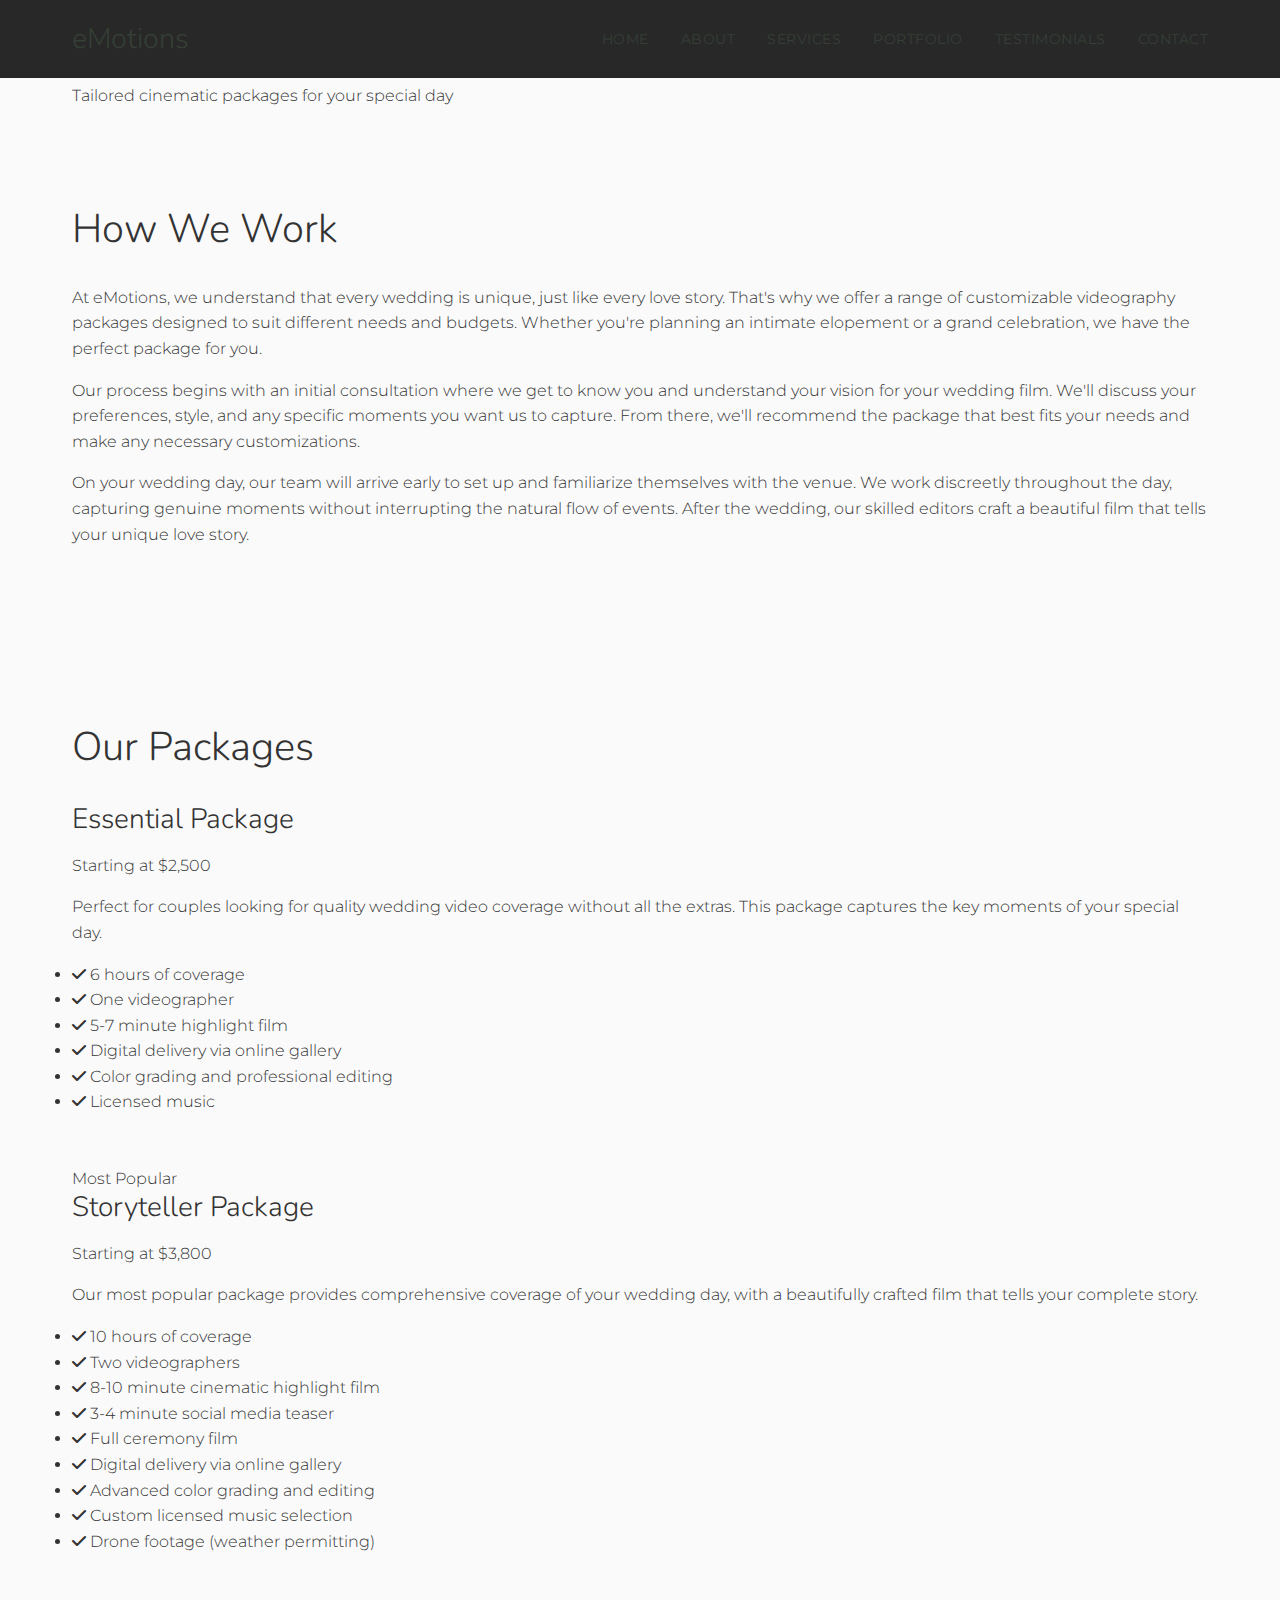
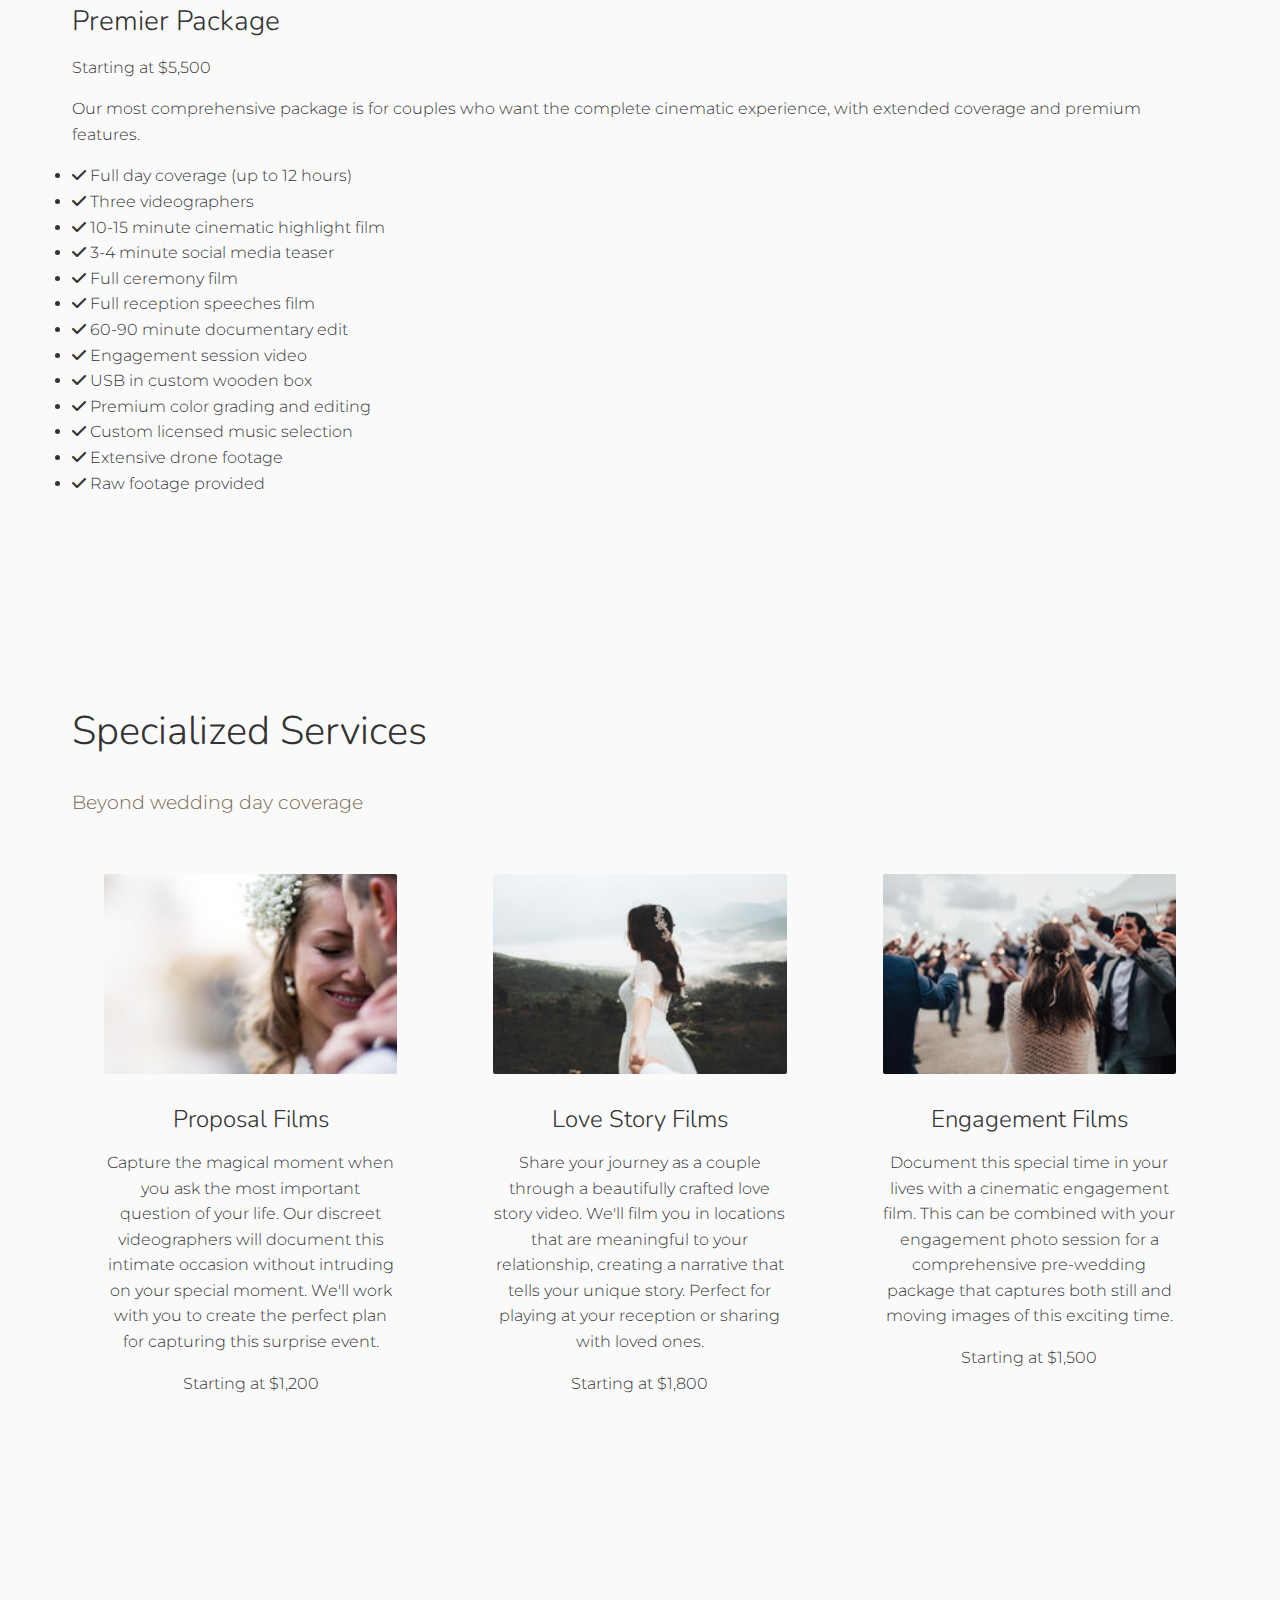
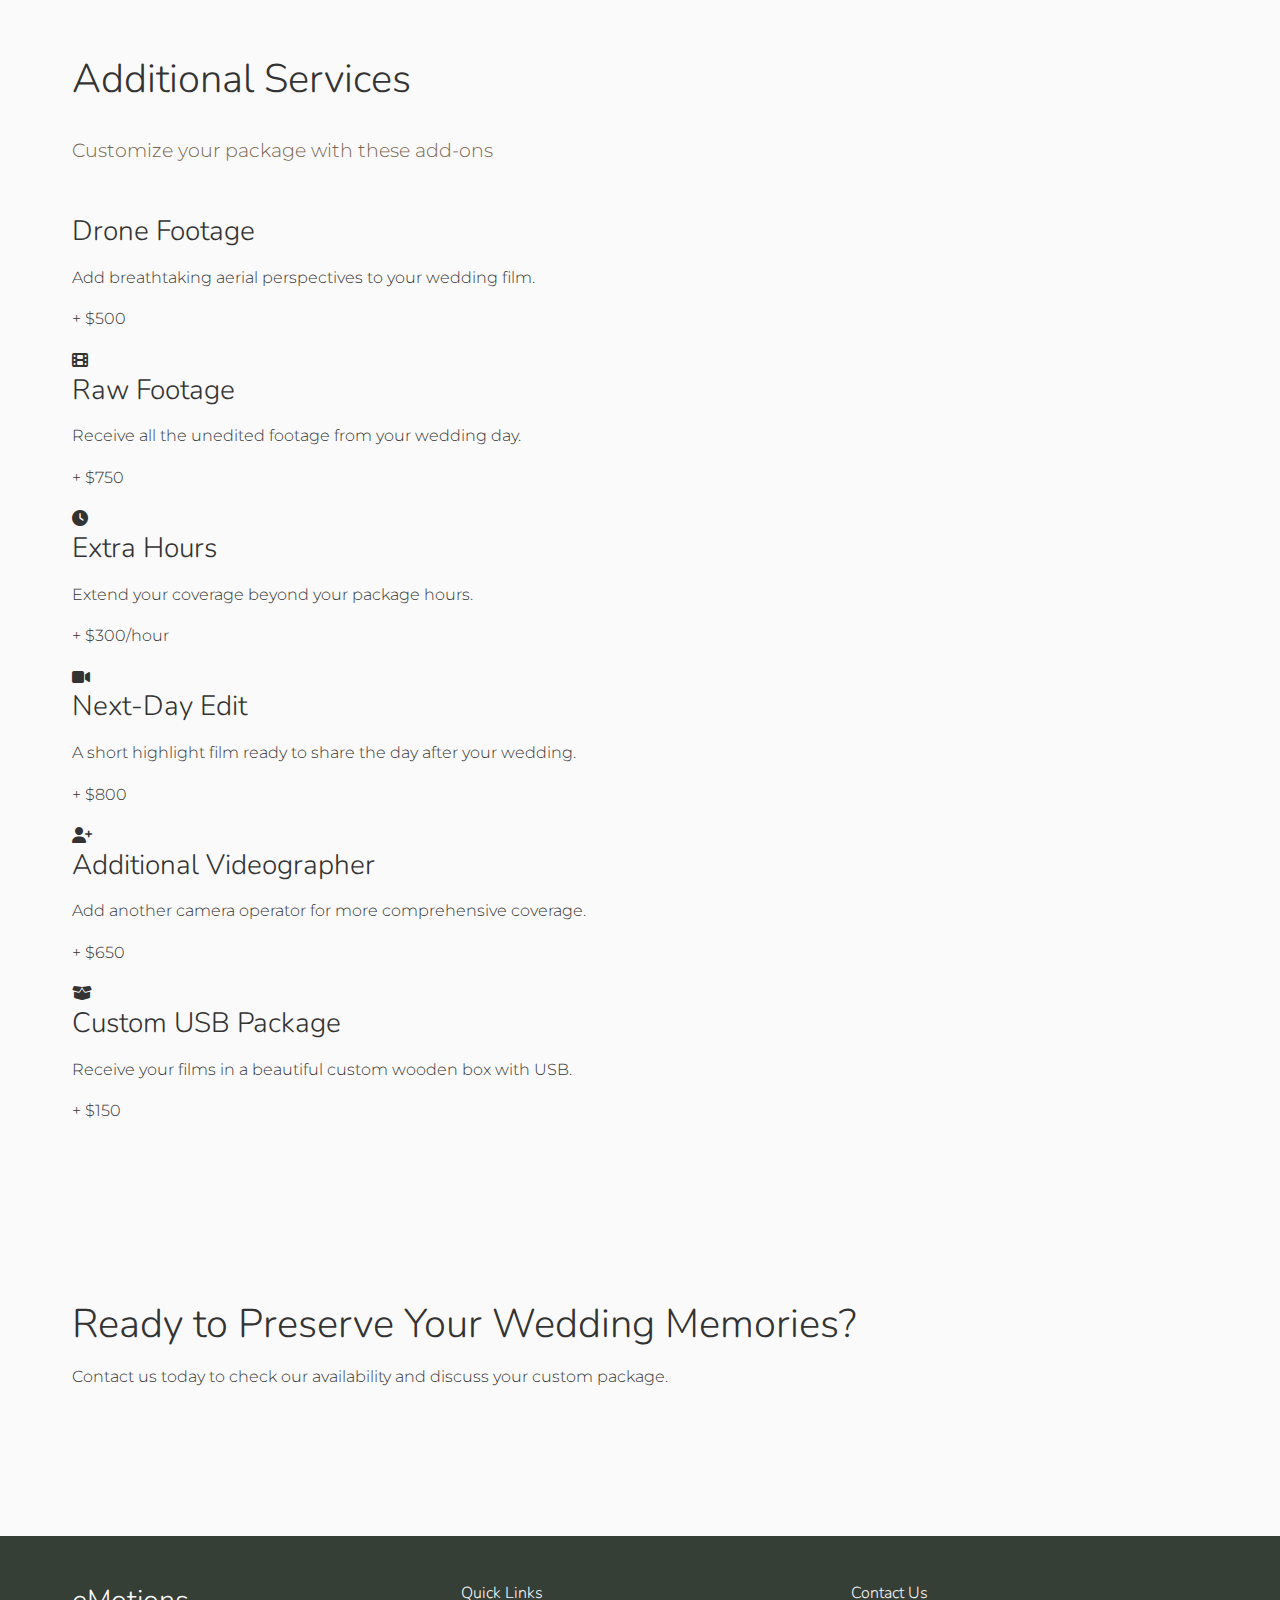
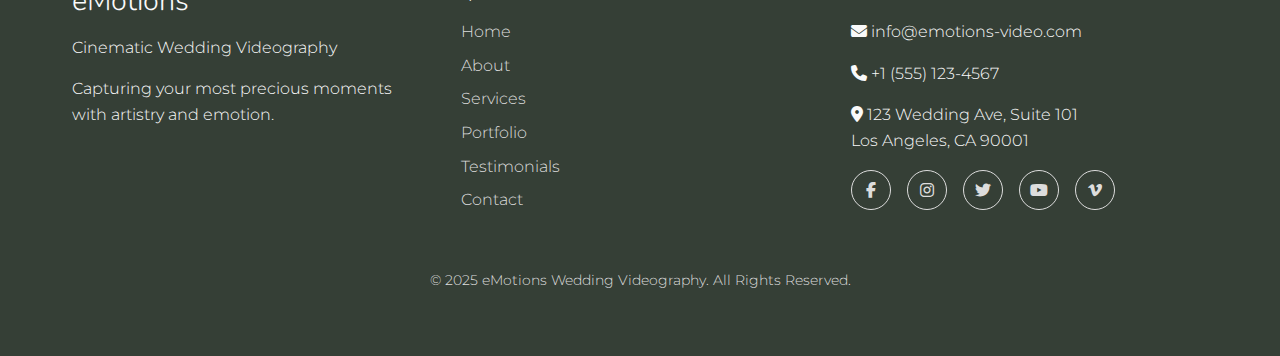
<file: services.html>
<!DOCTYPE html>
<html lang="en">
<head>
  <meta charset="UTF-8">
  <meta name="viewport" content="width=device-width, initial-scale=1.0">
  <title>Services - eMotions Cinematic Wedding Videography</title>

  <!-- Favicon -->
  <link rel="icon" type="image/png" href="src/assets/images/favicon.png">

  <!-- Font Awesome Icons -->
  <link rel="stylesheet" href="https://cdnjs.cloudflare.com/ajax/libs/font-awesome/6.4.0/css/all.min.css">

  <!-- CSS Styles -->
  <link rel="stylesheet" href="src/css/styles.css">
</head>
<body>
  <!-- Header & Navigation -->
  <header>
    <div class="container header-container">
      <a href="index.html" class="logo">eMotions</a>

      <div class="hamburger">
        <span></span>
        <span></span>
        <span></span>
      </div>

      <ul class="nav-links">
        <li class="nav-link"><a href="index.html">Home</a></li>
        <li class="nav-link"><a href="about.html">About</a></li>
        <li class="nav-link"><a href="services.html">Services</a></li>
        <li class="nav-link"><a href="portfolio.html">Portfolio</a></li>
        <li class="nav-link"><a href="testimonials.html">Testimonials</a></li>
        <li class="nav-link"><a href="contact.html">Contact</a></li>
      </ul>
    </div>
  </header>

  <!-- Page Header -->
  <section class="page-header">
    <div class="container">
      <h1 class="page-title">Our Services</h1>
      <p class="page-subtitle">Tailored cinematic packages for your special day</p>
    </div>
  </section>

  <!-- Services Introduction -->
  <section class="services-intro section">
    <div class="container">
      <div class="services-intro-content">
        <h2 class="section-title">How We Work</h2>
        <p>At eMotions, we understand that every wedding is unique, just like every love story. That's why we offer a range of customizable videography packages designed to suit different needs and budgets. Whether you're planning an intimate elopement or a grand celebration, we have the perfect package for you.</p>
        <p>Our process begins with an initial consultation where we get to know you and understand your vision for your wedding film. We'll discuss your preferences, style, and any specific moments you want us to capture. From there, we'll recommend the package that best fits your needs and make any necessary customizations.</p>
        <p>On your wedding day, our team will arrive early to set up and familiarize themselves with the venue. We work discreetly throughout the day, capturing genuine moments without interrupting the natural flow of events. After the wedding, our skilled editors craft a beautiful film that tells your unique love story.</p>
      </div>
    </div>
  </section>

  <!-- Main Services Section -->
  <section class="services-main section">
    <div class="container">
      <h2 class="section-title text-center">Our Packages</h2>

      <div class="services-packages">
        <!-- Package 1 -->
        <div class="service-package">
          <div class="package-header">
            <h3 class="package-title">Essential Package</h3>
            <p class="package-price">Starting at $2,500</p>
          </div>

          <div class="package-content">
            <p class="package-description">Perfect for couples looking for quality wedding video coverage without all the extras. This package captures the key moments of your special day.</p>

            <ul class="package-features">
              <li><i class="fas fa-check"></i> 6 hours of coverage</li>
              <li><i class="fas fa-check"></i> One videographer</li>
              <li><i class="fas fa-check"></i> 5-7 minute highlight film</li>
              <li><i class="fas fa-check"></i> Digital delivery via online gallery</li>
              <li><i class="fas fa-check"></i> Color grading and professional editing</li>
              <li><i class="fas fa-check"></i> Licensed music</li>
            </ul>

            <a href="contact.html" class="btn package-btn">Inquire Now</a>
          </div>
        </div>

        <!-- Package 2 -->
        <div class="service-package featured">
          <div class="package-header">
            <span class="featured-badge">Most Popular</span>
            <h3 class="package-title">Storyteller Package</h3>
            <p class="package-price">Starting at $3,800</p>
          </div>

          <div class="package-content">
            <p class="package-description">Our most popular package provides comprehensive coverage of your wedding day, with a beautifully crafted film that tells your complete story.</p>

            <ul class="package-features">
              <li><i class="fas fa-check"></i> 10 hours of coverage</li>
              <li><i class="fas fa-check"></i> Two videographers</li>
              <li><i class="fas fa-check"></i> 8-10 minute cinematic highlight film</li>
              <li><i class="fas fa-check"></i> 3-4 minute social media teaser</li>
              <li><i class="fas fa-check"></i> Full ceremony film</li>
              <li><i class="fas fa-check"></i> Digital delivery via online gallery</li>
              <li><i class="fas fa-check"></i> Advanced color grading and editing</li>
              <li><i class="fas fa-check"></i> Custom licensed music selection</li>
              <li><i class="fas fa-check"></i> Drone footage (weather permitting)</li>
            </ul>

            <a href="contact.html" class="btn package-btn">Inquire Now</a>
          </div>
        </div>

        <!-- Package 3 -->
        <div class="service-package">
          <div class="package-header">
            <h3 class="package-title">Premier Package</h3>
            <p class="package-price">Starting at $5,500</p>
          </div>

          <div class="package-content">
            <p class="package-description">Our most comprehensive package is for couples who want the complete cinematic experience, with extended coverage and premium features.</p>

            <ul class="package-features">
              <li><i class="fas fa-check"></i> Full day coverage (up to 12 hours)</li>
              <li><i class="fas fa-check"></i> Three videographers</li>
              <li><i class="fas fa-check"></i> 10-15 minute cinematic highlight film</li>
              <li><i class="fas fa-check"></i> 3-4 minute social media teaser</li>
              <li><i class="fas fa-check"></i> Full ceremony film</li>
              <li><i class="fas fa-check"></i> Full reception speeches film</li>
              <li><i class="fas fa-check"></i> 60-90 minute documentary edit</li>
              <li><i class="fas fa-check"></i> Engagement session video</li>
              <li><i class="fas fa-check"></i> USB in custom wooden box</li>
              <li><i class="fas fa-check"></i> Premium color grading and editing</li>
              <li><i class="fas fa-check"></i> Custom licensed music selection</li>
              <li><i class="fas fa-check"></i> Extensive drone footage</li>
              <li><i class="fas fa-check"></i> Raw footage provided</li>
            </ul>

            <a href="contact.html" class="btn package-btn">Inquire Now</a>
          </div>
        </div>
      </div>
    </div>
  </section>

  <!-- Specialized Services Section -->
  <section class="specialized-services section">
    <div class="container">
      <h2 class="section-title text-center">Specialized Services</h2>
      <p class="section-subtitle text-center">Beyond wedding day coverage</p>

      <div class="services-grid">
        <!-- Service 1 -->
        <div class="service-card">
          <img src="src/assets/images/service1.jpg" alt="Proposal" class="service-image">
          <h3 class="service-title">Proposal Films</h3>
          <p>Capture the magical moment when you ask the most important question of your life. Our discreet videographers will document this intimate occasion without intruding on your special moment. We'll work with you to create the perfect plan for capturing this surprise event.</p>
          <p class="service-price">Starting at $1,200</p>
          <a href="contact.html" class="btn service-btn">Learn More</a>
        </div>

        <!-- Service 2 -->
        <div class="service-card">
          <img src="src/assets/images/service3.jpg" alt="Love Story" class="service-image">
          <h3 class="service-title">Love Story Films</h3>
          <p>Share your journey as a couple through a beautifully crafted love story video. We'll film you in locations that are meaningful to your relationship, creating a narrative that tells your unique story. Perfect for playing at your reception or sharing with loved ones.</p>
          <p class="service-price">Starting at $1,800</p>
          <a href="contact.html" class="btn service-btn">Learn More</a>
        </div>

        <!-- Service 3 -->
        <div class="service-card">
          <img src="src/assets/images/service2.jpg" alt="Engagement" class="service-image">
          <h3 class="service-title">Engagement Films</h3>
          <p>Document this special time in your lives with a cinematic engagement film. This can be combined with your engagement photo session for a comprehensive pre-wedding package that captures both still and moving images of this exciting time.</p>
          <p class="service-price">Starting at $1,500</p>
          <a href="contact.html" class="btn service-btn">Learn More</a>
        </div>
      </div>
    </div>
  </section>

  <!-- Add-Ons Section -->
  <section class="addons-section section">
    <div class="container">
      <h2 class="section-title text-center">Additional Services</h2>
      <p class="section-subtitle text-center">Customize your package with these add-ons</p>

      <div class="addons-grid">
        <div class="addon-item">
          <div class="addon-icon"><i class="fas fa-drone"></i></div>
          <div class="addon-content">
            <h3 class="addon-title">Drone Footage</h3>
            <p>Add breathtaking aerial perspectives to your wedding film.</p>
            <p class="addon-price">+ $500</p>
          </div>
        </div>

        <div class="addon-item">
          <div class="addon-icon"><i class="fas fa-film"></i></div>
          <div class="addon-content">
            <h3 class="addon-title">Raw Footage</h3>
            <p>Receive all the unedited footage from your wedding day.</p>
            <p class="addon-price">+ $750</p>
          </div>
        </div>

        <div class="addon-item">
          <div class="addon-icon"><i class="fas fa-clock"></i></div>
          <div class="addon-content">
            <h3 class="addon-title">Extra Hours</h3>
            <p>Extend your coverage beyond your package hours.</p>
            <p class="addon-price">+ $300/hour</p>
          </div>
        </div>

        <div class="addon-item">
          <div class="addon-icon"><i class="fas fa-video"></i></div>
          <div class="addon-content">
            <h3 class="addon-title">Next-Day Edit</h3>
            <p>A short highlight film ready to share the day after your wedding.</p>
            <p class="addon-price">+ $800</p>
          </div>
        </div>

        <div class="addon-item">
          <div class="addon-icon"><i class="fas fa-user-plus"></i></div>
          <div class="addon-content">
            <h3 class="addon-title">Additional Videographer</h3>
            <p>Add another camera operator for more comprehensive coverage.</p>
            <p class="addon-price">+ $650</p>
          </div>
        </div>

        <div class="addon-item">
          <div class="addon-icon"><i class="fas fa-box-open"></i></div>
          <div class="addon-content">
            <h3 class="addon-title">Custom USB Package</h3>
            <p>Receive your films in a beautiful custom wooden box with USB.</p>
            <p class="addon-price">+ $150</p>
          </div>
        </div>
      </div>
    </div>
  </section>

  <!-- Call To Action Section -->
  <section class="cta section">
    <div class="container">
      <h2 class="cta-title">Ready to Preserve Your Wedding Memories?</h2>
      <p class="cta-text">Contact us today to check our availability and discuss your custom package.</p>
      <a href="contact.html" class="btn btn-light">Get in Touch</a>
    </div>
  </section>

  <!-- Footer -->
  <footer>
    <div class="container footer-container">
      <div class="footer-info">
        <h3 class="footer-logo">eMotions</h3>
        <p>Cinematic Wedding Videography</p>
        <p>Capturing your most precious moments with artistry and emotion.</p>
      </div>

      <div class="footer-links-container">
        <h4>Quick Links</h4>
        <ul class="footer-links">
          <li class="footer-link"><a href="index.html">Home</a></li>
          <li class="footer-link"><a href="about.html">About</a></li>
          <li class="footer-link"><a href="services.html">Services</a></li>
          <li class="footer-link"><a href="portfolio.html">Portfolio</a></li>
          <li class="footer-link"><a href="testimonials.html">Testimonials</a></li>
          <li class="footer-link"><a href="contact.html">Contact</a></li>
        </ul>
      </div>

      <div class="footer-contact">
        <h4>Contact Us</h4>
        <p><i class="fas fa-envelope"></i> info@emotions-video.com</p>
        <p><i class="fas fa-phone"></i> +1 (555) 123-4567</p>
        <p><i class="fas fa-map-marker-alt"></i> 123 Wedding Ave, Suite 101<br>Los Angeles, CA 90001</p>

        <ul class="social-links">
          <li class="social-link"><a href="#"><i class="fab fa-facebook-f"></i></a></li>
          <li class="social-link"><a href="#"><i class="fab fa-instagram"></i></a></li>
          <li class="social-link"><a href="#"><i class="fab fa-twitter"></i></a></li>
          <li class="social-link"><a href="#"><i class="fab fa-youtube"></i></a></li>
          <li class="social-link"><a href="#"><i class="fab fa-vimeo-v"></i></a></li>
        </ul>
      </div>
    </div>

    <div class="footer-bottom">
      <p>&copy; 2025 eMotions Wedding Videography. All Rights Reserved.</p>
    </div>
  </footer>

  <!-- JavaScript -->
  <script src="src/js/main.js"></script>
</body>
</html>
</file>
<file: src/css/styles.css>
/* Import Fonts */
@import url('./fonts.css');

/* Reset and Base Styles */
* {
  margin: 0;
  padding: 0;
  box-sizing: border-box;
}

html {
  scroll-behavior: smooth;
}

body {
  font-family: var(--body-font);
  font-weight: 300;
  line-height: 1.6;
  color: #333;
  background-color: #fafafa;
}

/* Color Variables */
:root {
  --primary-color: #c9b3b2;
  --secondary-color: #353f36;
  --light-color: #fafafa;
  --dark-color: #333;
  --accent-color: #79654d;
  --alt-color: #282828;
}

/* Typography */
h1, h2, h3, h4, h5, h6 {
  font-family: var(--heading-font);
  font-weight: 300;
  line-height: 1.2;
  margin-bottom: 1rem;
}

h1 {
  font-size: 3.5rem;
}

h2 {
  font-size: 2.5rem;
}

h3 {
  font-size: 1.75rem;
}

p {
  margin-bottom: 1rem;
}

a {
  text-decoration: none;
  color: var(--secondary-color);
  transition: color 0.3s ease;
}

a:hover {
  color: var(--accent-color);
}

/* Layout */
.container {
  width: 100%;
  max-width: 1200px;
  margin: 0 auto;
  padding: 0 2rem;
}

.section {
  padding: 5rem 0;
}

/* Header & Navigation */
header {
  position: fixed;
  top: 0;
  left: 0;
  width: 100%;
  z-index: 100;
  background-color: var(--alt-color);
  padding: 1rem 0;
  transition: all 0.3s ease;
}

.header-scrolled {
  box-shadow: 0 2px 10px rgba(0, 0, 0, 0.1);
  background-color: #282828;
}

.header-container {
  display: flex;
  align-items: center;
  justify-content: space-between;
}
.logo-hero{
  height: 10vh;
}

.logo {
  font-family: var(--heading-font);
  font-size: 1.8rem;
  font-weight: 300;
  color: var(--secondary-color);
}

.nav-links {
  display: flex;
  align-items: center;
  list-style: none;
}

.nav-link {
  margin-left: 2rem;
  font-weight: 400;
  letter-spacing: 0.5px;
  text-transform: uppercase;
  font-size: 0.9rem;
  color: #ddd;
}

.hamburger {
  display: none;
  cursor: pointer;
}

.hamburger span {
  display: block;
  width: 25px;
  height: 3px;
  margin: 5px auto;
  background-color: #fff;
  transition: all 0.3s ease;
}

/* Hero Section */
.hero {
  height: 100vh;
  display: flex;
  align-items: center;
  justify-content: center;
  text-align: center;
  position: relative;
  padding-top: 80px;
  background-color: var(--alt-color);
}

.hero-bg {
  position: absolute;
  top: 0;
  left: 0;
  width: 100%;
  height: 100%;
  object-fit: cover;
  opacity: 0.8;
  z-index: -1;
}

.hero-content {
  max-width: 800px;
  color: #fff;
  z-index: 1;
}

.hero-title {
  font-size: 4.5rem;
  font-weight: 300;
  margin-bottom: 1.5rem;
  text-shadow: 1px 1px 3px rgba(0, 0, 0, 0.2);
}

.hero-subtitle {
  font-size: 1.5rem;
  margin-bottom: 2rem;
  text-shadow: 1px 1px 3px rgba(0, 0, 0, 0.2);
}

.btn {
  display: inline-block;
  padding: 0.8rem 2rem;
  border: 1px solid var(--light-color);
  border-radius: 2px;
  text-transform: uppercase;
  font-size: 0.9rem;
  letter-spacing: 2px;
  transition: all 0.3s ease;
  background-color: transparent;
  color: var(--light-color);
  cursor: pointer;
}

.btn:hover {
  background-color: var(--light-color);
  color: var(--secondary-color);
}

/* About Section */
.about {
  background-color: var(--light-color);
}

.about-container {
  display: grid;
  grid-template-columns: 1fr 1fr;
  gap: 4rem;
  align-items: center;
}

.about-image img {
  width: 100%;
  border-radius: 2px;
}

.section-title {
  font-size: 2.5rem;
  margin-bottom: 2rem;
  
}

.section-subtitle {
  font-size: 1.2rem;
  margin-bottom: 1.5rem;
  color: var(--accent-color);
}

/* Services Section */
.services {
  background-color: var(--alt-color);
  padding: 5rem 0;
}

.services-title {
  text-align: center;
  margin-bottom: 4rem;
}

.services-grid {
  display: grid;
  grid-template-columns: repeat(auto-fit, minmax(300px, 1fr));
  gap: 2rem;
}

.service-card {
  background-color: var(--light-color);
  padding: 2rem;
  border-radius: 2px;
  text-align: center;
  transition: transform 0.3s ease, box-shadow 0.3s ease;
}

.service-card:hover {
  transform: translateY(-10px);
  box-shadow: 0 20px 30px rgba(0, 0, 0, 0.1);
}

.service-icon {
  font-size: 3rem;
  margin-bottom: 1.5rem;
  color: var(--accent-color);
}

.service-image {
  width: 100%;
  height: 200px;
  object-fit: cover;
  margin-bottom: 1.5rem;
  border-radius: 2px;
}

.service-title {
  font-size: 1.5rem;
  margin-bottom: 1rem;
}

/* Portfolio Section */
.portfolio {
  background-color: var(--light-color);
  padding: 5rem 0;
}

.portfolio-title {
  text-align: center;
  margin-bottom: 4rem;
}

.portfolio-grid {
  display: grid;
  grid-template-columns: repeat(auto-fit, minmax(300px, 1fr));
  gap: 2rem;
}

.portfolio-item {
  position: relative;
  overflow: hidden;
  border-radius: 2px;
  cursor: pointer;
}

.portfolio-image {
  width: 100%;
  height: 250px;
  object-fit: cover;
  transition: transform 0.5s ease;
}

.portfolio-item:hover .portfolio-image {
  transform: scale(1.1);
}

.portfolio-overlay {
  position: absolute;
  top: 0;
  left: 0;
  width: 100%;
  height: 100%;
  background-color: rgba(53, 63, 54, 0.8);
  display: flex;
  align-items: center;
  justify-content: center;
  opacity: 0;
  transition: opacity 0.5s ease;
}

.portfolio-item:hover .portfolio-overlay {
  opacity: 1;
}

.overlay-content {
  color: var(--light-color);
  text-align: center;
  padding: 1rem;
}

.overlay-title {
  font-size: 1.5rem;
  margin-bottom: 0.5rem;
}

/* Testimonials Section */
.testimonials {
  background-color: var(--secondary-color);
  color: var(--light-color);
  padding: 5rem 0;
}

.testimonials-title {
  text-align: center;
  margin-bottom: 4rem;
  color: var(--light-color);
}

.testimonial-slider {
  max-width: 800px;
  margin: 0 auto;
  position: relative;
}

.testimonial {
  text-align: center;
  padding: 2rem;
}

.testimonial-text {
  font-size: 1.2rem;
  font-style: italic;
  margin-bottom: 2rem;
}

.testimonial-author {
  font-weight: 600;
}

/* Contact Section */
.contact {
  background-color: var(--light-color);
  padding: 5rem 0;
}

.contact-title {
  text-align: center;
  margin-bottom: 4rem;
}

.contact-form {
  max-width: 600px;
  margin: 0 auto;
}

.form-group {
  margin-bottom: 1.5rem;
}

.form-control {
  width: 100%;
  padding: 0.8rem;
  border: 1px solid #ddd;
  border-radius: 2px;
  font-family: var(--body-font);
  font-size: 1rem;
}

textarea.form-control {
  min-height: 150px;
  resize: vertical;
}

.contact-btn {
  background-color: var(--secondary-color);
  color: var(--light-color);
  border: none;
  padding: 1rem 2rem;
  border-radius: 2px;
  text-transform: uppercase;
  letter-spacing: 2px;
  cursor: pointer;
  transition: all 0.3s ease;
}

.contact-btn:hover {
  background-color: var(--accent-color);
}

/* Footer */
footer {
  background-color: var(--secondary-color);
  color: var(--light-color);
  padding: 3rem 0;
}

.footer-container {
  display: grid;
  grid-template-columns: repeat(auto-fit, minmax(250px, 1fr));
  gap: 2rem;
}

.footer-logo {
  font-family: var(--heading-font);
  font-size: 1.8rem;
  margin-bottom: 1rem;
  color: var(--light-color);
}

.footer-links {
  list-style: none;
}

.footer-link {
  margin-bottom: 0.5rem;
}

.footer-link a {
  color: #ddd;
}

.footer-link a:hover {
  color: var(--primary-color);
}

.social-links {
  display: flex;
  list-style: none;
  margin-top: 1rem;
}

.social-link {
  margin-right: 1rem;
}

.social-link a {
  display: flex;
  align-items: center;
  justify-content: center;
  width: 40px;
  height: 40px;
  border-radius: 50%;
  border: 1px solid #ddd;
  color: #ddd;
  transition: all 0.3s ease;
}

.social-link a:hover {
  background-color: var(--light-color);
  color: var(--secondary-color);
  border-color: var(--light-color);
}

.footer-bottom {
  margin-top: 3rem;
  text-align: center;
  color: #ddd;
  font-size: 0.9rem;
}

/* Responsive Styles */
@media (max-width: 1024px) {
  .container {
    padding: 0 1.5rem;
  }

  .hero-title {
    font-size: 3.5rem;
  }

  .hero-subtitle {
    font-size: 1.2rem;
  }

  .about-container {
    gap: 2rem;
  }
}

@media (max-width: 768px) {
  .hamburger {
    display: block;
  }

  .nav-links {
    position: fixed;
    top: 70px;
    left: -100%;
    width: 100%;
    flex-direction: column;
    background-color: var(--primary-color);
    text-align: center;
    transition: all 0.3s ease;
    box-shadow: 0 10px 10px rgba(0, 0, 0, 0.1);
  }

  .nav-links.active {
    left: 0;
  }

  .nav-link {
    margin: 1.5rem 0;
  }

  .hero-title {
    font-size: 3rem;
  }

  .about-container {
    grid-template-columns: 1fr;
  }

  .about-image {
    order: -1;
  }

  .service-card {
    padding: 1.5rem;
  }
}

@media (max-width: 576px) {
  .hero-title {
    font-size: 2.5rem;
  }

  .hero-subtitle {
    font-size: 1rem;
  }

  .section-title {
    font-size: 2rem;
  }

  .portfolio-grid,
  .services-grid {
    grid-template-columns: 1fr;
  }

  .footer-container {
    grid-template-columns: 1fr;
    text-align: center;
  }

  .social-links {
    justify-content: center;
  }
}
</file>
